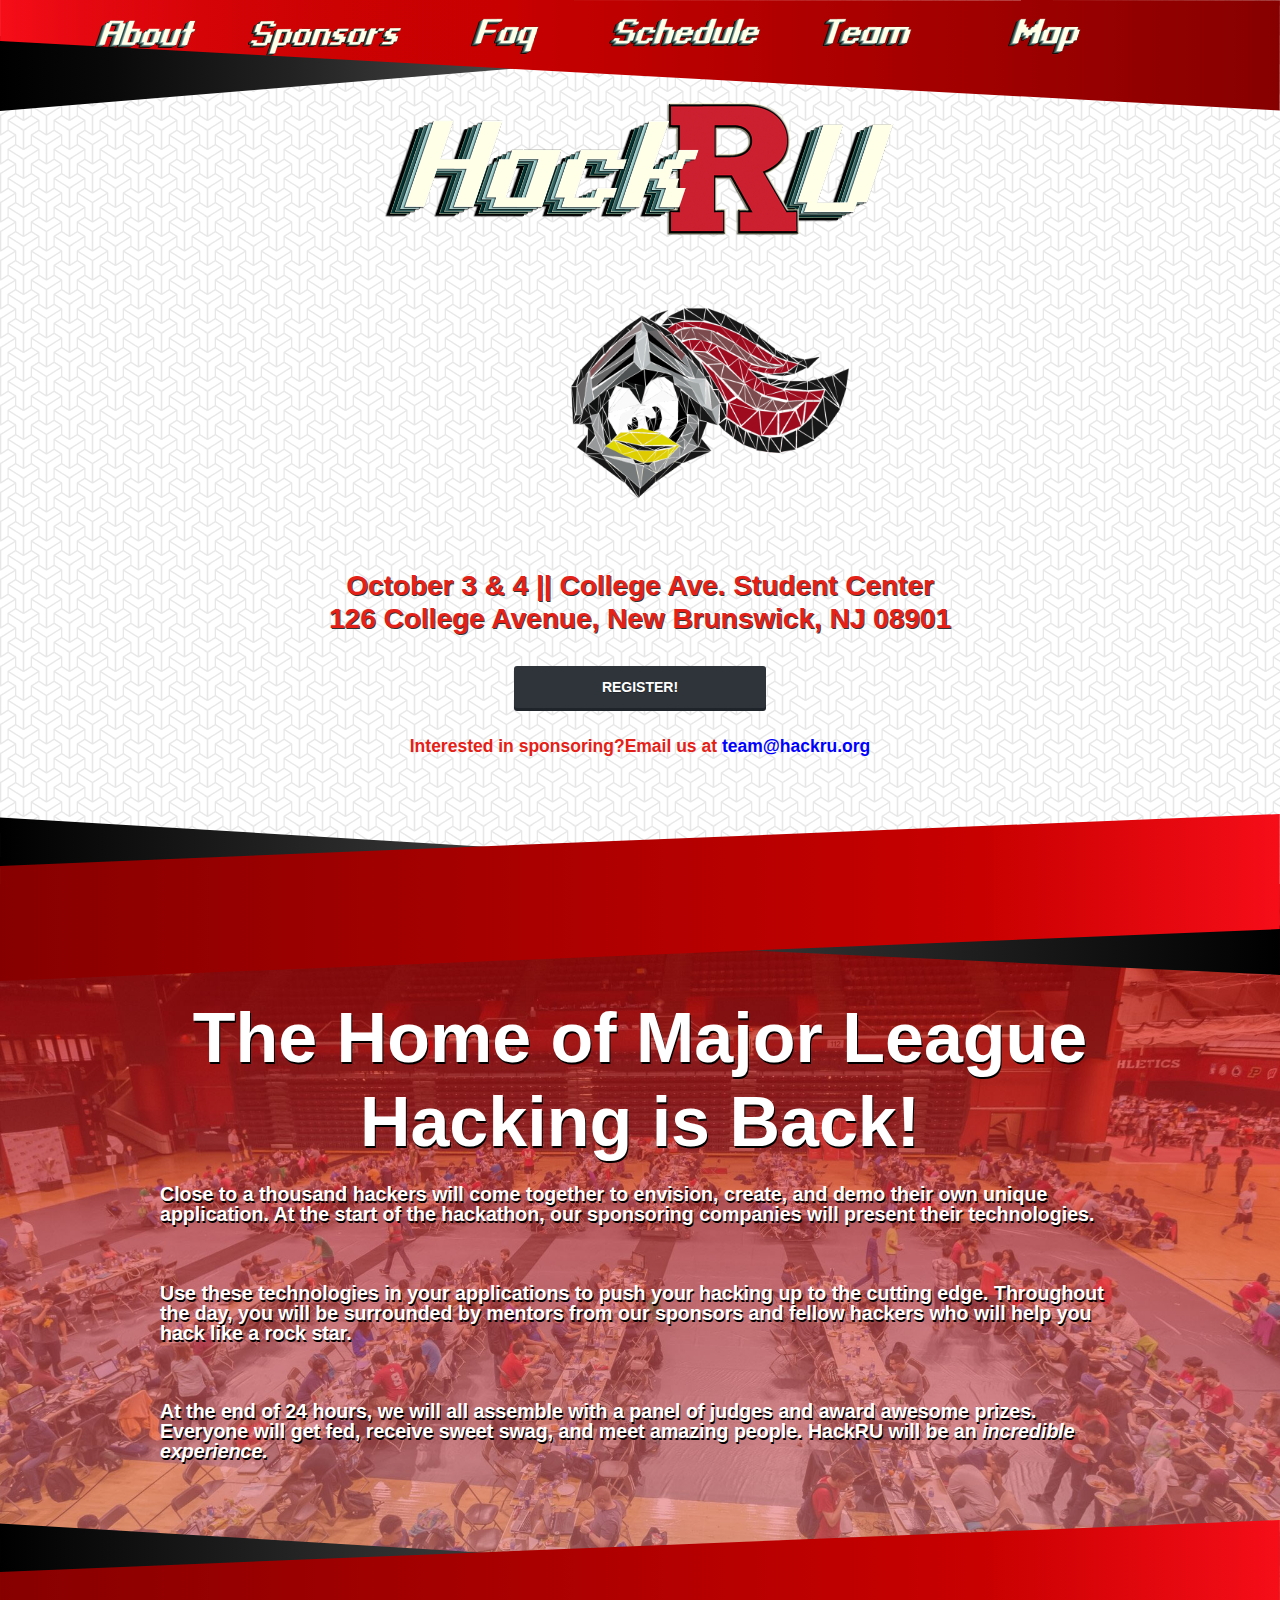
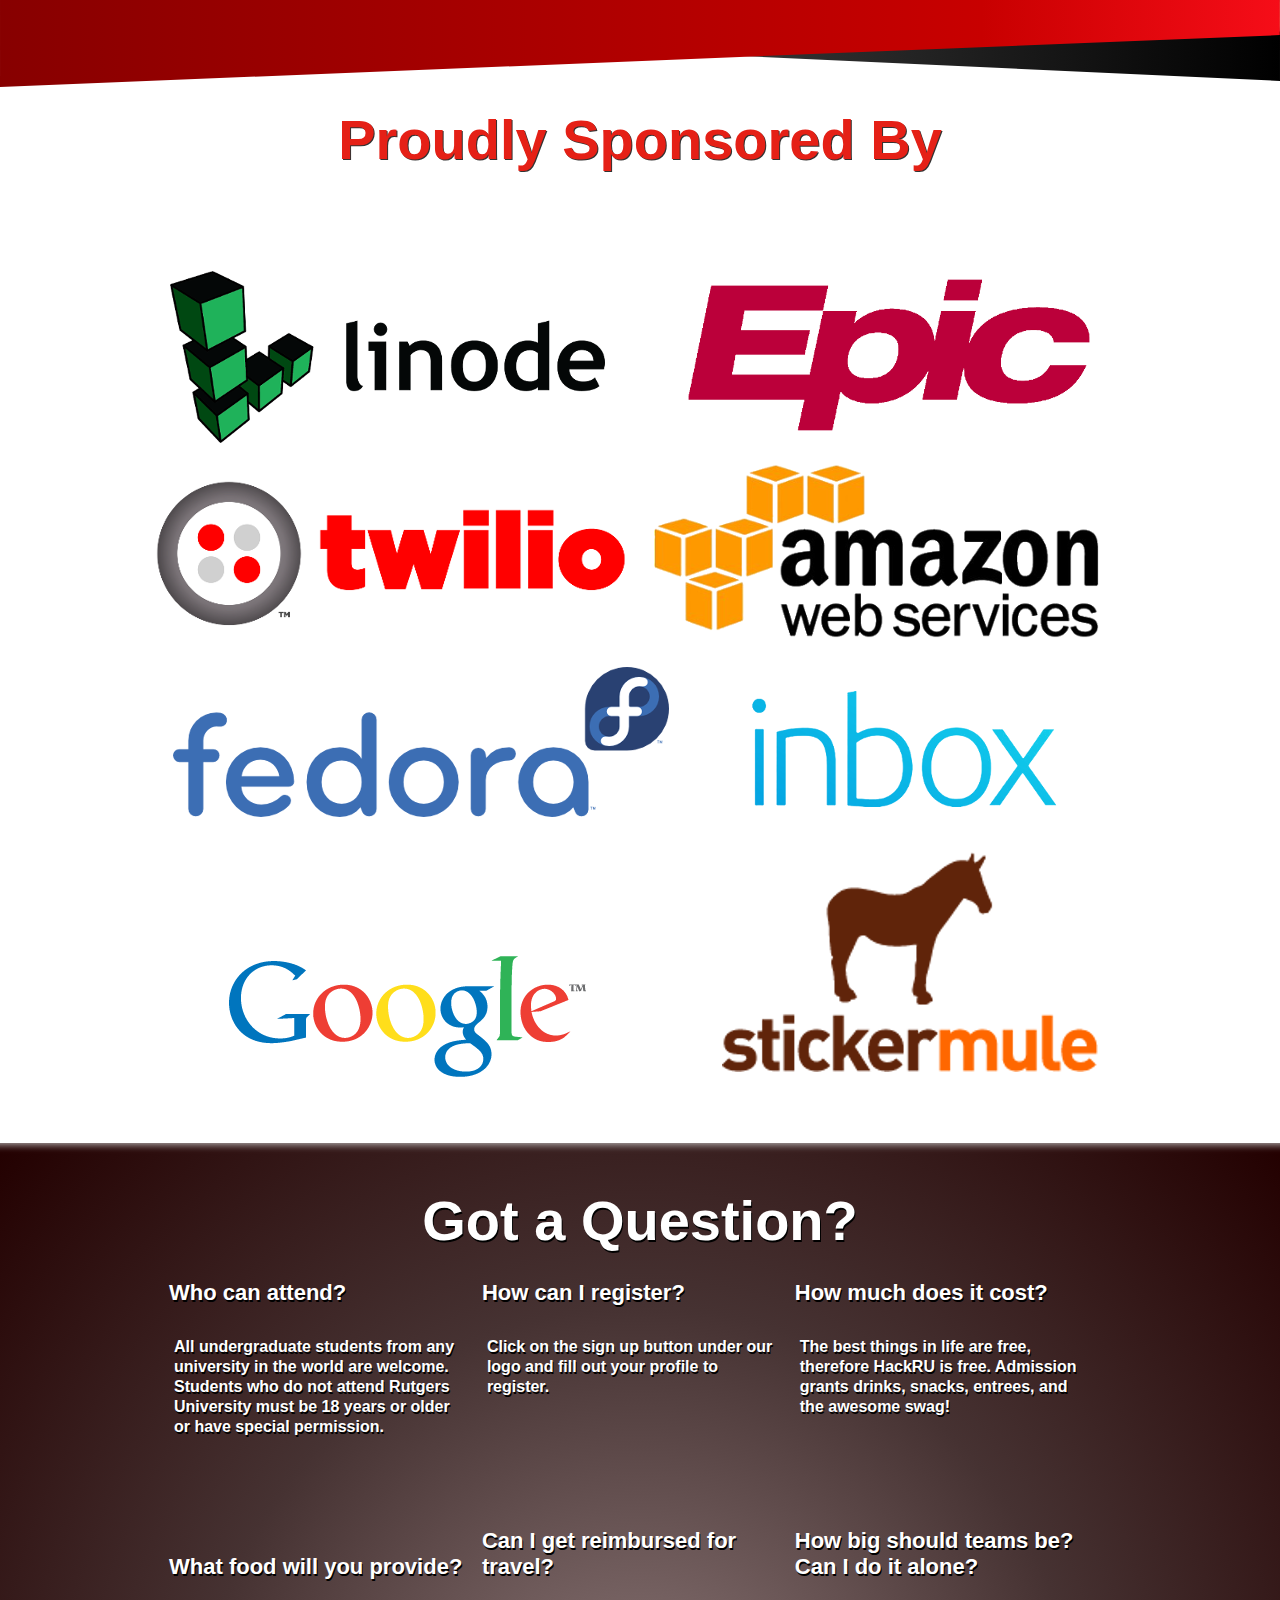
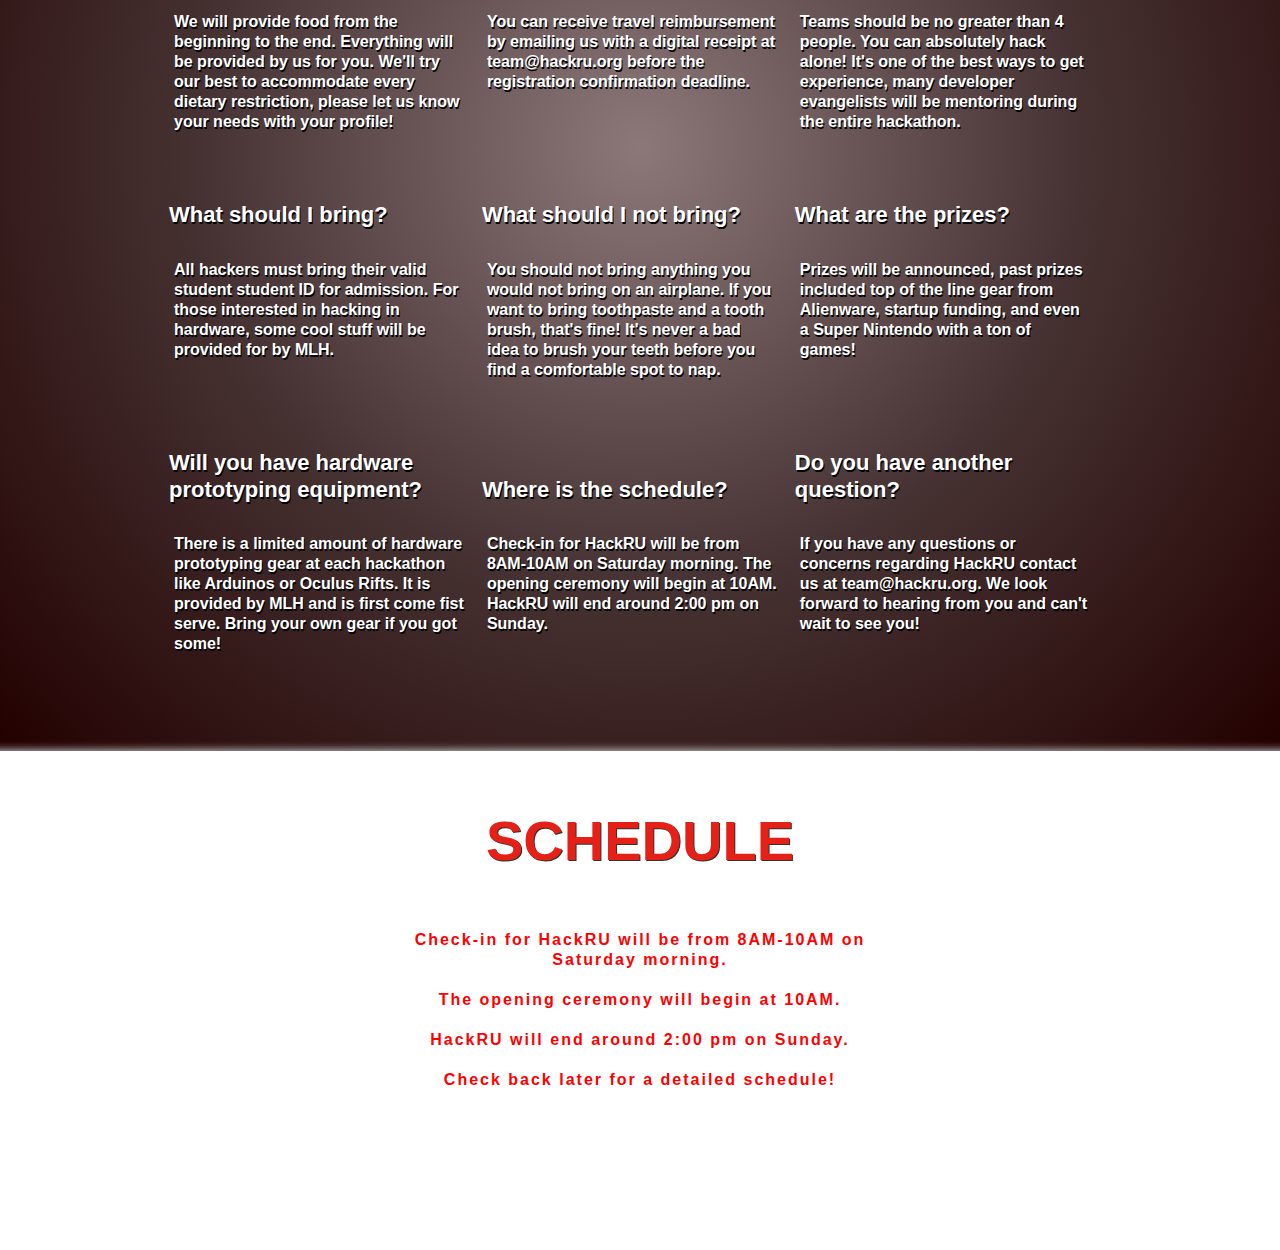
<file: index.html>
<!DOCTYPE html>
<!--
 __  __  ______  ______  __  __    ______  __  __
/\ \_\ \/\  __ \/\  ___\/\ \/ /   /\  == \/\ \/\ \
\ \  __ \ \  __ \ \ \___\ \  _"-. \ \  __<\ \ \_\ \
 \ \_\ \_\ \_\ \_\ \_____\ \_\ \ \ \ \_\ \_\ \_____\
  \/_/\/_/\/_/\/_/\/_____/\/_/\/_/  \/_/ /_/\/_____/
-->
<head>
  <title>HackRU | Fall 2015</title>
  <meta name="viewport" content="width=device-width, initial-scale=1">
  <link rel="icon" type="image/png" href="img/favicon_old_logo.png">
  <link rel="stylesheet" type="text/css" href="css/app.css">
</head>
<body>
  <section id="wrapper">
    <img id = "nav_bg" src="img/hackru_head.svg"/>
    <nav id="nav">
      <div id="cent">
         <a class = "nav_text" href=""><img src="img/about.png"/></a>
         <a class = "nav_text" href=""><img src="img/sponsors.png"/></a>
         <a class = "nav_text" href=""><img src="img/faq.png"/></a>
         <a class = "nav_text" href=""><img src="img/schedule.png"/></a>
         <a class = "nav_text" href=""><img src="img/team.png"/></a>
         <a class = "nav_text" href=""><img src="img/map.png"/></a>
      </div>
    </nav>
  <section id="pitch">
    <h1 id="main">
      <img id="hruBanner" src="img/hru.png"/>
      <br>
      <img id="hruLogo" src="img/hack_ru_logo.png"/>
    </h1>
    <h3 id="m2"> October 3 &amp; 4 || College Ave. Student Center <br>126 College Avenue, New Brunswick, NJ 08901 <h3>
    <a href="register.html" class="registerBtn registerBtn-1">REGISTER!</a>
    <h4>Interested in sponsoring?Email us at <a href="mailto:team@hackru.org?Subject=Hello%20HackRu!">team@hackru.org</a></h4>
  </section>

  <!--About BEGIN -->
  <div id="sectionBoarder">
    <section class= "container_outer">
     <img class = "sec_boarder"src="img/hackru_row.svg"> 
     <div class="container">
      <h6>The Home of Major League Hacking is Back!</h6>
      <p id="about">Close to a thousand hackers will come together to envision, create, and demo their own unique application. At the start of the hackathon, our sponsoring companies will present their technologies.<p> 
        <p  id="about"> Use these technologies in your applications to push your hacking up to the cutting edge. Throughout the day, you will be surrounded by mentors from our sponsors and fellow hackers who will help you hack like a rock star. </p>
        <p  id="about">At the end of 24 hours, we will all assemble with a panel of judges and award awesome prizes.  Everyone will get fed, receive sweet swag, and meet amazing people.  HackRU will be an <em>incredible experience.</em></p>
      </div>
      <img class = "sec_boarder2"src="img/hackru_row.svg">
    </section>
  </div>
  <!--ABOUT END -->

  <!--SPONSORS BEGIN -->
  <div class="content" id="sponsors">
    <h3 id="bottomh">Proudly Sponsored By</h3>
    <img src="img/sponsorsBanner.png">
    <br><br>
  </div>
  <!--SPONSORS END -->

  <!--FAQ Begin -->
  <div id="sectionBoarder2">
    <section class= "container_outer">
     <section class= "container">
      <br>
        <h6 id="bottomh" >Got a Question?</h6>

        <article class= "mainArticle">
          <h2>Who can attend?</h2>
          <div class="boxItems">
            <p class="mainArticleSummary">All undergraduate students from any university in the world are welcome. Students who do not attend Rutgers University must be 18 years or older or have special permission.</p>
          </div>
        </article>
        
        <article class= "mainArticle">
          <h2> How can I register? </h2>
          <div class="boxItems">
            <p class="mainArticleSummary">Click on the sign up button under our logo and fill out your profile to register.</p>
          </div>
        </article>
        
        <article class= "mainArticle">
          <h2> How much does it cost? </h2>
          <div class="boxItems">
            <p class="mainArticleSummary">The best things in life are free, therefore HackRU is free. Admission grants drinks, snacks, entrees, and the awesome swag! </p>
          </div>
        </article>
        
        <article class= "mainArticle">
          <h2>What food will you provide?</h2>
          <div class="boxItems">
            <p class="mainArticleSummary">We will provide food from the beginning to the end. Everything will be provided by us for you.  We'll try our best to accommodate every dietary restriction, please let us know your needs with your profile! </p>
          </div>
        </article>

        <article class= "mainArticle">
          <h2> Can I get reimbursed for travel? </h2>
          <div class="boxItems">
            <p class="mainArticleSummary">You can receive travel reimbursement by emailing us with a digital receipt at team@hackru.org before the registration confirmation deadline. </p>
          </div>
        </article>
        
        <article class= "mainArticle">
          <h2> How big should teams be? Can I do it alone? </h2>
          <div class="boxItems">
            <p class="mainArticleSummary">Teams should be no greater than 4 people. You can absolutely hack alone! It's one of the best ways to get experience, many developer evangelists will be mentoring during the entire hackathon.</p>
          </div>
        </article>
        
        <article class= "mainArticle">
          <h2> What should I bring? </h2>
          <div class="boxItems">
            <p class="mainArticleSummary">All hackers must bring their valid student student ID for admission. For those interested in hacking in hardware, some cool stuff will be provided for by MLH. </p>
          </div>
        </article>
        
        <article class= "mainArticle">
          <h2> What should I not bring? </h2>
          <div class="boxItems">
            <p class="mainArticleSummary">You should not bring anything you would not bring on an airplane. If you want to bring toothpaste and a tooth brush, that's fine! It's never a bad idea to brush your teeth before you find a comfortable spot to nap. </p>
          </div>
        </article>
        
        <article class= "mainArticle">
          <h2> What are the prizes? </h2>
          <div class="boxItems">
            <p class="mainArticleSummary">Prizes will be announced, past prizes included top of the line gear from Alienware, startup funding, and even a Super Nintendo with a ton of games!</p>
          </div>
        </article>
        
        <article class= "mainArticle">
          <h2> Will you have hardware prototyping equipment? </h2>
          <div class="boxItems">
            <p class="mainArticleSummary">There is a limited amount of hardware prototyping gear at each hackathon like Arduinos or Oculus Rifts.  It is provided by MLH and is first come fist serve. Bring your own gear if you got some!</p>
          </div>
        </article>
        
        <article class= "mainArticle">
          <h2> Where is the schedule? </h2>
          <div class="boxItems">
            <p class="mainArticleSummary">Check-in for HackRU will be from 8AM-10AM on Saturday morning. The opening ceremony will begin at 10AM. HackRU will end around 2:00 pm on Sunday. </p>
          </div>
        </article>
        
        <article class= "mainArticle">
          <h2> Do you have another question? </h2>
          <div class="boxItems">
            <p class="mainArticleSummary">If you have any questions or concerns regarding HackRU contact us at team@hackru.org. We look forward to hearing from you and can't wait to see you!</p>
          </div>
        </article>

    </section>
  </section>
</div>
</section>
  <!--SCHEDULE BEGIN -->
  <div id="">
    <section class= "container_outer">
     <section class= "container">
      <h3 id="bottomh" >SCHEDULE</h3>
       <p  id="schedule"> Check-in for HackRU will be from 8AM-10AM on Saturday morning. <br><br> The opening ceremony will begin at 10AM. <br><br>HackRU will end around 2:00 pm on Sunday.<br><br> Check back later for a detailed schedule! </p>
     </section>
   </section>
  </div>
  <!--SCHEDULE END -->

  <!--LOCATION BEGIN 
  <div id="location">

    <section class= "container_outer">
              <img class = "sec_boarder"src="img/hackru_row.svg"> 
     <section class= "container">
           <h6 id="bottomh" >LOCATION</h6>
            <p id="location_text">Rutgers College Avenue <br>Student Center<br><br>126 College Avenue <br> New Brunswick, <br> NJ 08901</p>
     </section>
         <img class = "sec_boarder"src="img/hackru_row.svg"> 
   </section>
  </div>
  LOCATION END -->

  <!--TEAM BEGIN
  <div id="">
    <section class= "container_outer">
     <section class= "container">
      <h3 id="bottomh"> TEAM </h3>
     </section>
   </section>
  </div>
  TEAM END -->

<!--<img src="img/hackru_foot.svg"> -->

</body>
</file>
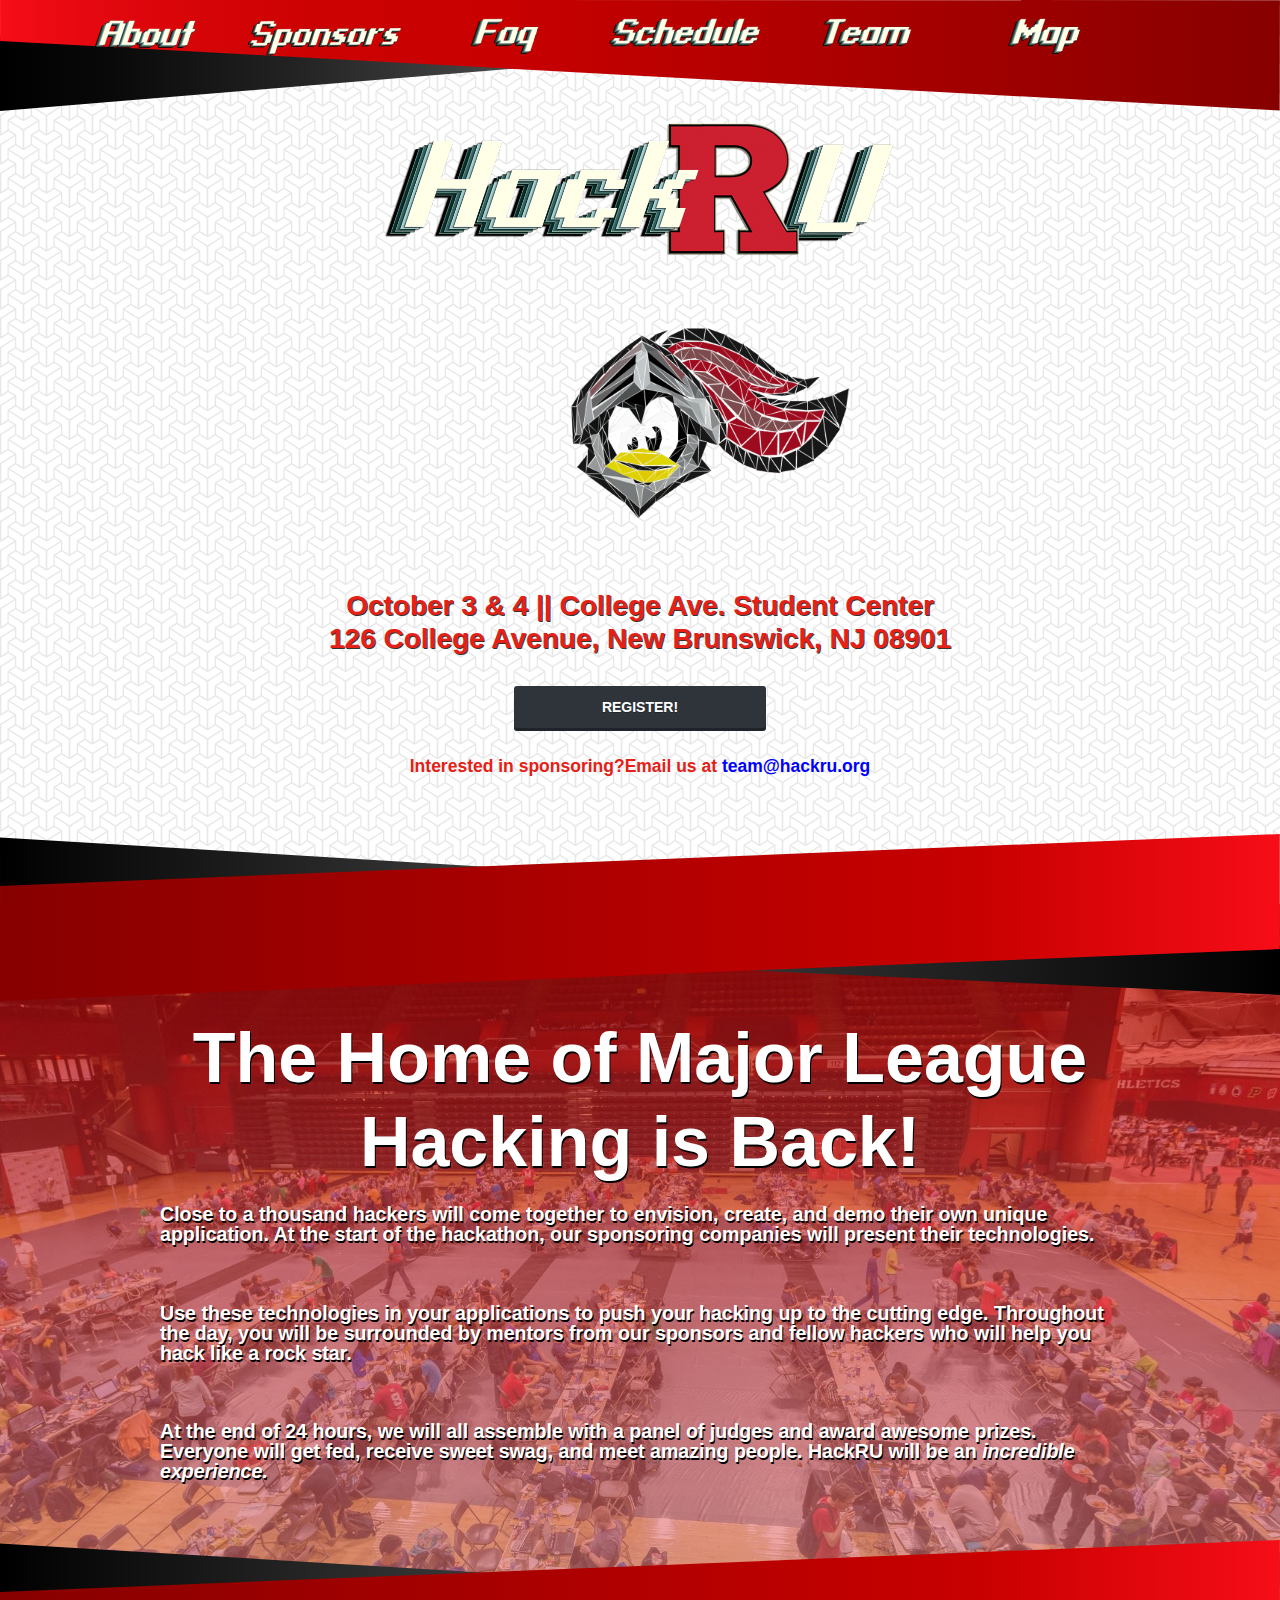
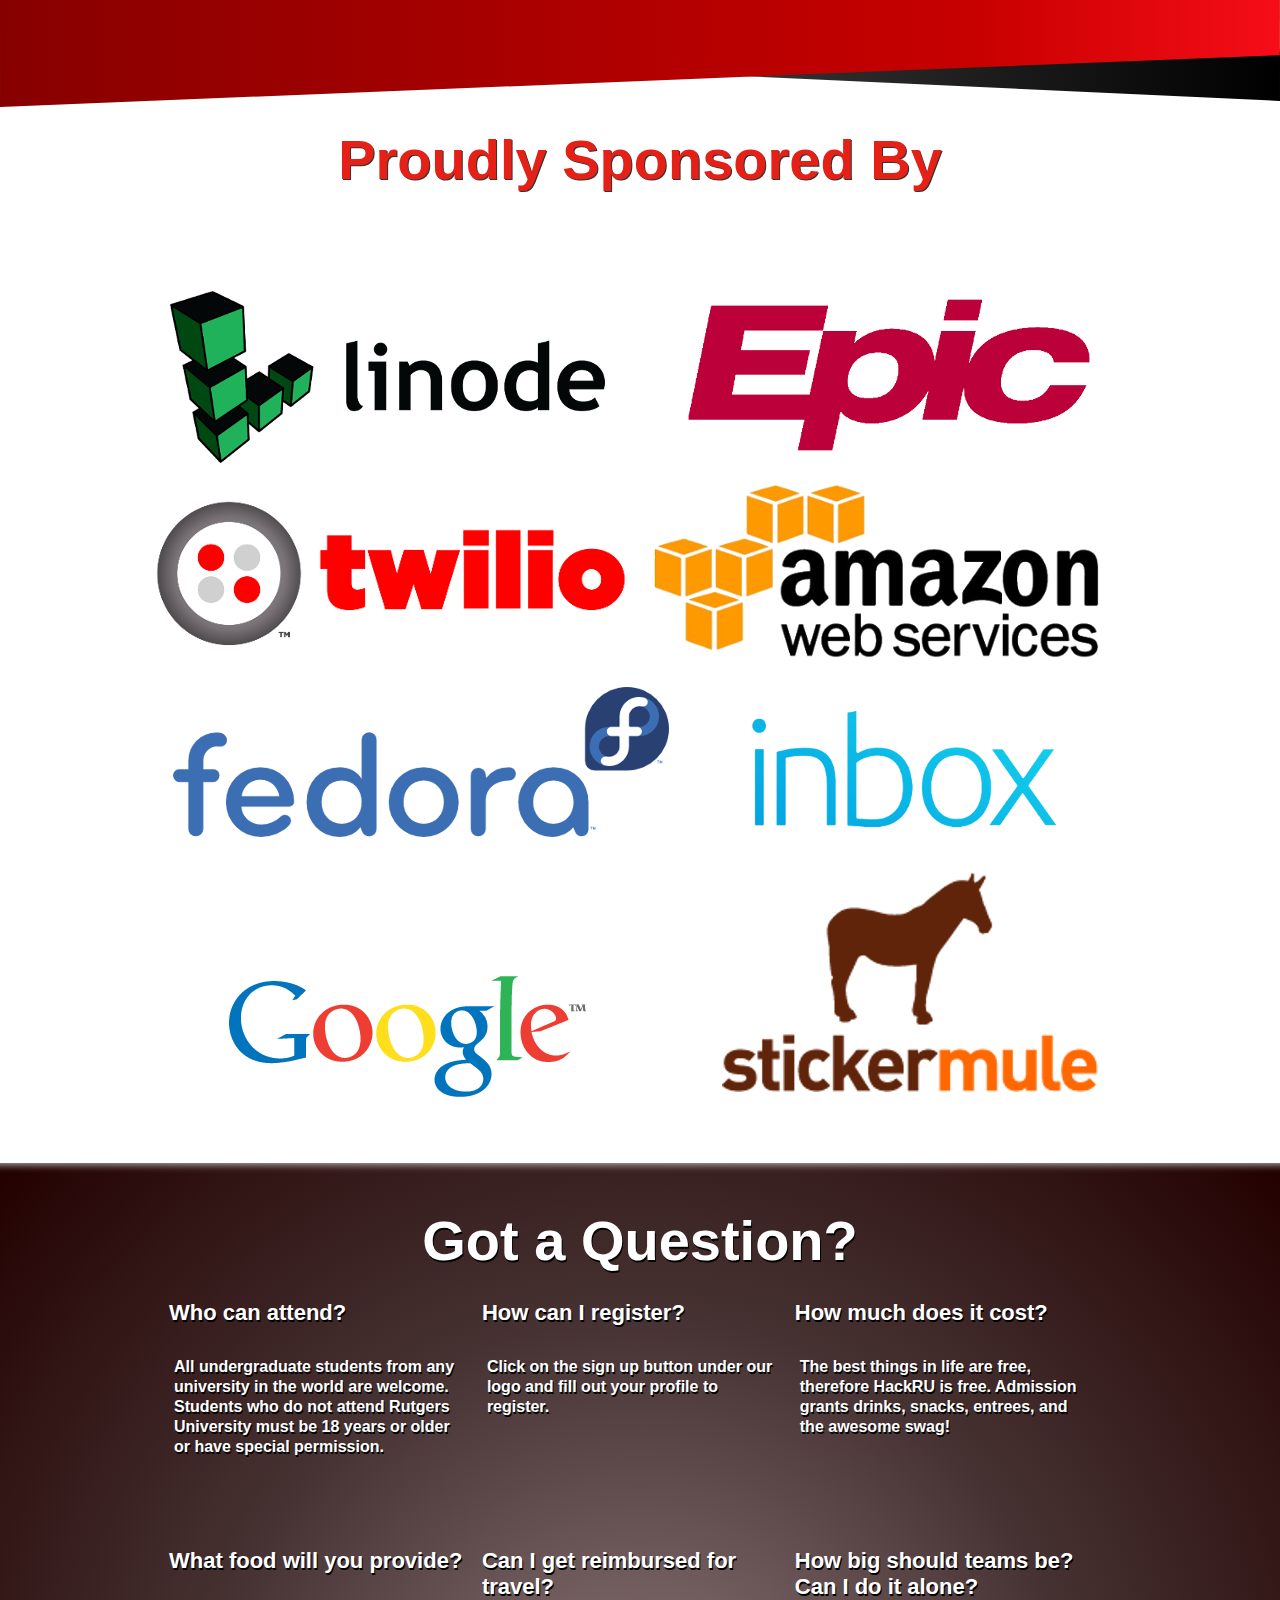
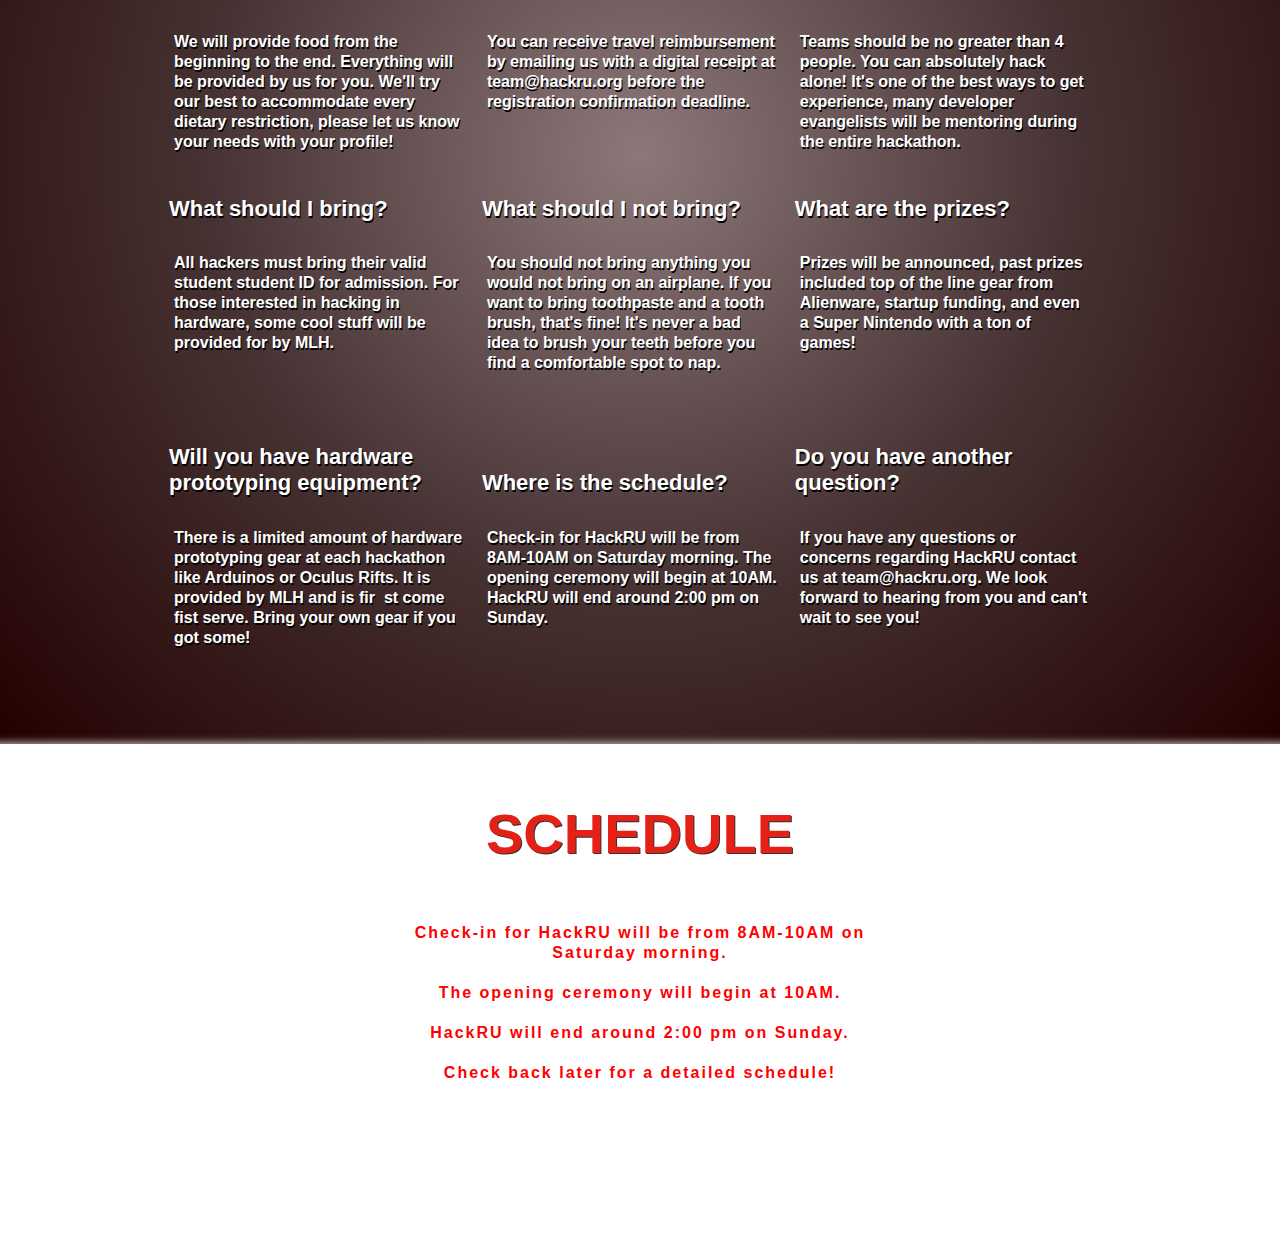
<file: modules/responsive/index.html>
<!DOCTYPE html>
<!--
 __  __  ______  ______  __  __    ______  __  __
/\ \_\ \/\  __ \/\  ___\/\ \/ /   /\  == \/\ \/\ \
\ \  __ \ \  __ \ \ \___\ \  _"-. \ \  __<\ \ \_\ \
 \ \_\ \_\ \_\ \_\ \_____\ \_\ \ \ \ \_\ \_\ \_____\
  \/_/\/_/\/_/\/_/\/_____/\/_/\/_/  \/_/ /_/\/_____/
-->
<head>
  <title>HackRU | Fall 2015</title>
  <meta name="viewport" content="width=device-width, initial-scale=1">
  <link rel="icon" type="image/png" href="img/favicon_old_logo.png">
  <link rel="stylesheet" type="text/css" href="css/app.css">
  <link rel="stylesheet" href="https://maxcdn.bootstrapcdn.com/font-awesome/4.4.0/css/font-awesome.min.css">
</head>
<body>
  <section id="wrapper">
    <div class="hamburger">
    <i class="fa fa-bars"></i></div>
    <img id = "nav_bg" src="img/hackru_head.svg"/>
    <nav id="nav">
      <div id="cent">
         <a class = "nav_text" href=""><img src="img/about.png"/></a>
         <a class = "nav_text" href=""><img src="img/sponsors.png"/></a>
         <a class = "nav_text" href=""><img src="img/faq.png"/></a>
         <a class = "nav_text" href=""><img src="img/schedule.png"/></a>
         <a class = "nav_text" href=""><img src="img/team.png"/></a>
         <a class = "nav_text" href=""><img src="img/map.png"/></a>
      </div>
    </nav>
  <section id="pitch">
    <h1 id="main">
      <img id="hruBanner" src="img/hru.png"/>
      <br class="mainBreak">
      <img id="hruLogo" src="img/hack_ru_logo.png"/>
    </h1>
    <h3 id="m2"> October 3 &amp; 4 || College Ave. Student Center <br>126 College Avenue, New Brunswick, NJ 08901 <h3>
    <a href="register.html" class="registerBtn registerBtn-1">REGISTER!</a>
    <h4>Interested in sponsoring?Email us at <a href="mailto:team@hackru.org?Subject=Hello%20HackRu!">team@hackru.org</a></h4>
  </section>

  <!--About BEGIN -->
  <div id="sectionBoarder">
    <section class= "container_outer">
     <img class = "sec_boarder"src="img/hackru_row.svg"> 
     <div class="container">
      <h6>The Home of Major League Hacking is Back!</h6>
      <p id="about">Close to a thousand hackers will come together to envision, create, and demo their own unique application. At the start of the hackathon, our sponsoring companies will present their technologies.<p> 
        <p  id="about"> Use these technologies in your applications to push your hacking up to the cutting edge. Throughout the day, you will be surrounded by mentors from our sponsors and fellow hackers who will help you hack like a rock star. </p>
        <p  id="about">At the end of 24 hours, we will all assemble with a panel of judges and award awesome prizes.  Everyone will get fed, receive sweet swag, and meet amazing people.  HackRU will be an <em>incredible experience.</em></p>
      </div>
      <img class = "sec_boarder2"src="img/hackru_row.svg">
    </section>
  </div>
  <!--ABOUT END -->

  <!--SPONSORS BEGIN -->
  <div class="content" id="sponsors">
    <h3 id="bottomh">Proudly Sponsored By</h3>
    <img src="img/sponsorsBanner.png">
    <br><br>
  </div>
  <!--SPONSORS END -->

  <!--FAQ Begin -->
  <div id="sectionBoarder2">
    <section class= "container_outer">
     <section class= "container">
      <br class="mainBreak">
        <h6 id="bottomh" >Got a Question?</h6>

        <article class= "mainArticle">
          <h2>Who can attend? <i class="faqArrow fa fa-caret-down"></i></h2>
          <div class="boxItems">
            <p class="mainArticleSummary">All undergraduate students from any university in the world are welcome. Students who do not attend Rutgers University must be 18 years or older or have special permission.</p>
          </div>
        </article>
        
        <article class= "mainArticle">
          <h2> How can I register? <i class="faqArrow fa fa-caret-down"></i></h2>
          <div class="boxItems">
            <p class="mainArticleSummary">Click on the sign up button under our logo and fill out your profile to register.</p>
          </div>
        </article>
        
        <article class= "mainArticle">
          <h2> How much does it cost? <i class="faqArrow fa fa-caret-down"></i></h2>
          <div class="boxItems">
            <p class="mainArticleSummary">The best things in life are free, therefore HackRU is free. Admission grants drinks, snacks, entrees, and the awesome swag! </p>
          </div>
        </article>
        
        <article class= "mainArticle">
          <h2>What food will you provide?<i class="faqArrow fa fa-caret-down"></i></h2>
          <div class="boxItems">
            <p class="mainArticleSummary">We will provide food from the beginning to the end. Everything will be provided by us for you.  We'll try our best to accommodate every dietary restriction, please let us know your needs with your profile! </p>
          </div>
        </article>

        <article class= "mainArticle">
          <h2> Can I get reimbursed for travel? <i class="faqArrow fa fa-caret-down"></i></h2>
          <div class="boxItems">
            <p class="mainArticleSummary">You can receive travel reimbursement by emailing us with a digital receipt at team@hackru.org before the registration confirmation deadline. </p>
          </div>
        </article>
        
        <article class= "mainArticle">
          <h2> How big should teams be? Can I do it alone? <i class="faqArrow fa fa-caret-down"></i></h2>
          <div class="boxItems">
            <p class="mainArticleSummary">Teams should be no greater than 4 people. You can absolutely hack alone! It's one of the best ways to get experience, many developer evangelists will be mentoring during the entire hackathon.</p>
          </div>
        </article>
        
        <article class= "mainArticle">
          <h2> What should I bring? <i class="faqArrow fa fa-caret-down"></i></h2>
          <div class="boxItems">
            <p class="mainArticleSummary">All hackers must bring their valid student student ID for admission. For those interested in hacking in hardware, some cool stuff will be provided for by MLH. </p>
          </div>
        </article>
        
        <article class= "mainArticle">
          <h2> What should I not bring? <i class="faqArrow fa fa-caret-down"></i></h2>
          <div class="boxItems">
            <p class="mainArticleSummary">You should not bring anything you would not bring on an airplane. If you want to bring toothpaste and a tooth brush, that's fine! It's never a bad idea to brush your teeth before you find a comfortable spot to nap. </p>
          </div>
        </article>
        
        <article class= "mainArticle">
          <h2> What are the prizes? <i class="faqArrow fa fa-caret-down"></i></h2>
          <div class="boxItems">
            <p class="mainArticleSummary">Prizes will be announced, past prizes included top of the line gear from Alienware, startup funding, and even a Super Nintendo with a ton of games!</p>
          </div>
        </article>
        
        <article class= "mainArticle">
          <h2> Will you have hardware prototyping equipment? <i class="faqArrow fa fa-caret-down"></i></h2>
          <div class="boxItems">
            <p class="mainArticleSummary">There is a limited amount of hardware prototyping gear at each hackathon like Arduinos or Oculus Rifts.  It is provided by MLH and is fir<i class="faqArrow fa fa-caret-down"></i>st come fist serve. Bring your own gear if you got some!</p>
          </div>
        </article>
        
        <article class= "mainArticle">
          <h2> Where is the schedule? <i class="faqArrow fa fa-caret-down"></i></h2>
          <div class="boxItems">
            <p class="mainArticleSummary">Check-in for HackRU will be from 8AM-10AM on Saturday morning. The opening ceremony will begin at 10AM. HackRU will end around 2:00 pm on Sunday. </p>
          </div>
        </article>
        
        <article class= "mainArticle">
          <h2> Do you have another question? <i class="faqArrow fa fa-caret-down"></i></h2>
          <div class="boxItems">
            <p class="mainArticleSummary">If you have any questions or concerns regarding HackRU contact us at team@hackru.org. We look forward to hearing from you and can't wait to see you!</p>
          </div>
        </article>

    </section>
  </section>
</div>
</section>
  <!--SCHEDULE BEGIN -->
  <div id="scheduleSection">
    <section class= "container_outer">
     <section class= "container">
      <h3 id="bottomh" >SCHEDULE</h3>
       <p  id="schedule"> Check-in for HackRU will be from 8AM-10AM on Saturday morning. <br><br> The opening ceremony will begin at 10AM. <br><br>HackRU will end around 2:00 pm on Sunday.<br><br> Check back later for a detailed schedule! </p>
     </section>
   </section>
  </div>
  <!--SCHEDULE END -->

  <!--LOCATION BEGIN 
  <div id="location">

    <section class= "container_outer">
              <img class = "sec_boarder"src="img/hackru_row.svg"> 
     <section class= "container">
           <h6 id="bottomh" >LOCATION</h6>
            <p id="location_text">Rutgers College Avenue <br>Student Center<br><br>126 College Avenue <br> New Brunswick, <br> NJ 08901</p>
     </section>
         <img class = "sec_boarder"src="img/hackru_row.svg"> 
   </section>
  </div>
  LOCATION END -->

  <!--TEAM BEGIN
  <div id="">
    <section class= "container_outer">
     <section class= "container">
      <h3 id="bottomh"> TEAM </h3>
     </section>
   </section>
  </div>
  TEAM END -->

<!--<img src="img/hackru_foot.svg"> -->

</body>
<script src="https://ajax.googleapis.com/ajax/libs/jquery/1.11.3/jquery.min.js"></script>
<script src="js/script.js"></script>
</file>
<file: css/app.css>
/**************************
MAIN STYLE
**************************/

html {
  font-size: 100%;
  -webkit-text-size-adjust: 100%;
  -ms-text-size-adjust: 100%;
}

body{
  background: url(../img/bg_pattern4.png); 
  margin: 0;
  font-family: "Helvetica Neue", Helvetica, Arial, sans-serif;
  font-size: 14px;
  line-height: 20px;
  color: #E3CDA4;
  background-attachment: fixed;
}

header{
  height: 4.4em;
  width: 100%;
  background-color: #B50917;
  margin: 0px;
  top:0px;
}

h1, h2, h3, legend, h6 {
  font-weight: normal;
  line-height: 120%;
  margin: 0;
  padding: 0;
  color: black;
  text-shadow: 1px 1px #333;
  margin: 10px 0;
  font-family: inherit;
  font-weight: bold;
  text-rendering: optimizelegibility;
}

legend {
  font-family: "Helvetica Neue", Helvetica, Arial, "Lucida Grande", sans-serif; 
  font-size: 38.5px;  
  margin-bottom: 30px;
  line-height: 0.8;
  z-index: 10;
  color:#B39D74;
}

fieldset {
  font-family: sans-serif;
  border: 5px solid #1F497D;
  background: #ddd;
  border-radius: 5px;
  padding: 15px;
  width: 600px;
  margin-left: auto;
  margin-right: auto;
}

label{
  color: black;
  font-size: 1.5em;
}

h3{
  font-size: 7em;
  margin: 1em;
}

article,
aside,
details,
figcaption,
figure,
footer,
header,
hgroup,
nav,
section {
  display: block;
}

p{
  font-size: 16px;
  color: white;
  font-family: Helvetica, Arial, "Lucida Grande", sans-serif; 
  text-shadow: 1px 2px black;
  font-weight: bold;

}

#schedule{
  width: 500px;
  text-align: center;
  letter-spacing: 2px;
  font-size: 16px;
  color: red;
  font-family: Helvetica, Arial, "Lucida Grande", sans-serif; 
  text-shadow: none;
  font-weight: bold;
  padding-bottom: 9em;
  margin-left: auto;
  margin-right: auto;
}

#location_text{
  width: 500px;
  text-align: center;
  letter-spacing: 2px;
  font-size: 24px;
  color: white;
  font-family: Helvetica, Arial, "Lucida Grande", sans-serif; 
  text-shadow: none;
  font-weight: bold;
  padding-bottom: 18em;
  margin-left: auto;
  margin-right: auto;
}

a {
  color: blue;
  text-decoration: none;
}


h1 {
  font-size: 5em;
  text-align: center;
  color:white;
  text-shadow: 1px 2px black;
  font-weight: bold;
}

h2 {
  font-size: 31.5px;
  color:white;
    text-shadow: 1px 2px black;
}

h3 {
  font-size: 5em;
  text-align: center;
  color:#E52016;
}

h4 {
  font-size: 17.5px;
  color: #E52016;
}

h5 {
  font-size: 14px;
}

h6 {
  font-size: 5em;
  text-align: center;
  color:white;
  text-shadow: 1px 2px black;
  font-weight: bold;

}

/**************************
Class Style
**************************/

.container_outer{
  display: block;
  width: 100%;
  margin-right: auto;
  margin-left: auto;
  *zoom: 1;
}

.container{
  display: block;
  width: 960px; 
  margin-right: auto;
  margin-left: auto;
  *zoom: 1;
}


.content{
  box-sizing: border-box;
  -webkit-box-sizing: border-box;
  -moz-box-sizing: border-box;
  position: relative;
  max-width: 1280px;
  margin: 0 auto;
}

.registerBtn {
  width: 200px;
  margin-top: 30px;
  padding: 14px 26px;
  font-size: 14px;
  line-height: 100%;
  text-shadow: 0 1px rgba(0, 0, 0, 0.4);
  color: #fff;
  display:inline-block;
  vertical-align: middle;
  text-align: center;
  cursor: pointer;
  font-weight: bold;
  transition: background 0.1s ease-in-out;
  -webkit-transition: background 0.1s ease-in-out;
  -moz-transition: background 0.1s ease-in-out;
  -ms-transition: background 0.1s ease-in-out;
  -o-transition: background 0.1s ease-in-out;
  text-shadow: 0 1px rgba(0, 0, 0, 0.3);
  color: #fff;
  -webkit-border-radius: 3px;
  -moz-border-radius: 3px;
  border-radius: 3px;
  font-family: 'Helvetica Neue', Helvetica, sans-serif;
  display: block;
  margin-right: auto;
  margin-left: auto;
}

.registerBtn:active {
  padding-top: 15px;
  margin-bottom: -1px;
}

.registerBtn, .registerBtn:hover, .registerBtn:active {
  outline: 0 none;
  text-decoration: none;
  color: #fff;
}

.registerBtn-1 {
  background-color: #2F343B;
  box-shadow: 0px 3px 0px 0px #1F242B;
}

.registerBtn-1:hover {
  background-color: #1baae3;
}

.registerBtn-1:active {
  box-shadow: 0px 1px 0px 0px #3293ba;
}

.log{
  margin-top: 3em;
  margin-left: auto;
  margin-right: auto;

}

.mainContentDiv {
  background:#DBFFFF;
  margin-top:-1.9em;
}

.boxItems{
  padding: 5px;
  float: left;
}

.mainArticle{
  display: inline-block;
  width: 300px;
  height: 220px;
  margin-top: 16px;
  margin-left: 9px;
  margin-right: 0px;
  margin-bottom: 12px;
}

.mainArticle h2{
  font-size: 22px;
  padding: 0px;
  margin-top: 0px;
  height: auto;
}

.sec_boarder{
  width: 100%;
  position: relative;
  margin-top: -5em;
}

.sec_boarder2{
  width: 100%;
  margin-bottom: -3em; 
  position: relative;
}

.sec_boarder3{
  width: 100%;
  position: relative;
  margin-bottom: -3em; 
}

.sec_boarder4{
  width: 100%;
  position: relative;
 margin-top: -2em;
}

.banner{
  width: 25%;
  max-width: 250px;
}

.nav_text{
  display: block;
  float: left;
  font-weight: bold;
  transition: background .3s ease;
  background: linear-gradient(rgba(0,0,0,1),rgba(255,255,255,0));
  background-repeat: no-repeat;
  background-position: 0px -100px;
}

.nav_text:hover{
  background-position: center;
}

.nav_banner{
  display: block;
  padding-top: 5px;
  float: left;
  font-weight: bold;
  transition: background .3s ease;
  text-shadow: -2px 2px black;
  background: linear-gradient(rgba(0,0,0,1),rgba(255,255,255,0));
  background-repeat: no-repeat;
  background-position: 0px -100px;
}

.nav_banner:hover{
  background-position: center;
}

/**************************
ID Style
**************************/
#wrapper{
  width: 100%;
}

#nav{
  display: block;
  width: 100%;
  position: fixed;
  z-index: 10;
  top: 0;
  margin-left: auto;
  margin-right: auto;

}

#nav_bg{
  width: 100%;
  float: left;
  position: fixed;
  z-index: 10;
  top: 0;
}

#hruBanner{
  margin-top: 5%;
  width: 40%;
}

#hruLogo{
    width: 35%;
}

#sectionBoarder{
  width: 100%;
  background:  url(../img/hackru_6.jpg); 
  background-size: 100% auto;
  background-repeat: no-repeat;
  background-position: center;
}

#sectionBoarder2{
  width: 100%;
  padding-top: 1em;
  padding-bottom: 3em;
  background: -webkit-radial-gradient(circle,rgba(200,120,120,1), rgba(180,50,50,1),rgba(100,0,0,1)); 
  background: -o-radial-gradient(circle,rgba(200,120,120,1), rgba(180,50,50,1),rgba(100,0,0,1));
  background: -moz-radial-gradient(circle,rgba(200,120,120,1), rgba(180,50,50,1),rgba(100,0,0,1)); 
  background: radial-gradient(circle,rgba(140,120,120,1), rgba(70,50,50,1),rgba(35,0,0,1)); 
  box-shadow: inset 0px 11px 8px -10px #CCC, inset 0px -11px 8px -10px #CCC;
}

#location{
  width: 100%;
  background:  url(../img/google_map.jpg); 
  background-size: 100% auto;
  background-repeat: no-repeat;
  background-position: center;
}

#cent{
  *position: relative;
  width: 1175px;
  margin-right: auto;
  margin-left: auto;
}

#navLinks{
  margin-right: auto;
  margin-left: auto;
}

#main{
  font-size: 14em;
  color: #7E827A;
}

#m2{
  color:#red;
}

#about{
  font-size: 1.4em;
  padding-bottom: 2em;
}

#sponsors img {
  display: block;
  height: auto;
  margin: 0 auto;
  max-width: 90%;
}

#bottomh{
  font-size: 4em; 
  text-align: center;
}

#heading{
  display: block;
  width: 100px;
}

#row1{
  display: block;
  width: 100%;
}

#row2{
  margin-top: 7em;
  width: 100%;
  margin-bottom: -.5em;
}

#redR{
  color: #950917;
}

#faqHead{
  text-align: center;
}

#pitch{
  margin-bottom: 10%;
  margin-left: auto;
  margin-right: auto;
  width: 100%;
}

#logger{
  width: 100px;
  margin-left: auto;
  margin-right: auto;
}

#pitch h1{
  display: block;
  font-size: 8em;
  height: auto;
  text-align: center;
  font-style: i
}

#pitch h3{
  font-size: 2em;
  text-align: center;
}

#pitch h4{

  text-align: center;
}

@media screen and (max-width: 750px) {
  .container{

    width: 100%; 
  }
  h3{
    font-size: 3em;
  }
  .mainArticle{
    width: 46%;

  }
  .banner{
    width: 40%;
  }
#bottomh{
  margin-top: 0px;
  font-size: 3em; 
  width: 80%;
}
}

@media screen and (max-width: 600px) {
  p{
    text-align: center;
    width: 100%;
  }

  h2{
    text-align: center;
  }

  .mainArticle{
    height: auto;
    width: 100%;
    margin-left: auto;
    margin-right: auto; 
  }

  #name, #school, #email, #github, #diet {
    width: 300px;
  }
}

::-webkit-input-placeholder { font-family:'Source Sans Pro', sans-serif; text-align: center;}
::-moz-placeholder {  font-family: 'Source Sans Pro', sans-serif;  text-align: center;} /* firefox 19+ */
:-ms-input-placeholder { font-family: 'Source Sans Pro', sans-serif;  text-align: center;} /* ie */
input:-moz-placeholder { font-family: 'Source Sans Pro', sans-serif;  text-align: center;}

    /* FF only temp fix */
    @-moz-document url-prefix() {
        .custom-dropdown__select             { padding-right: .9em }
        .custom-dropdown--large .custom-dropdown__select { padding-right: 1.3em }
        .custom-dropdown--small .custom-dropdown__select { padding-right: .5em }
    }
}

#upfile{
  display: block;
  width: 300px;
  margin-right: auto;
  margin-left: auto;
  color: black;
  background-color: white;
}

#dcon{
  width: 300px;
  display: block;
  margin-left: auto;
  margin-right: auto;
}
</file>
<file: modules/responsive/css/app.css>
/**************************
MAIN STYLE
**************************/

html {
  font-size: 100%;
  -webkit-text-size-adjust: 100%;
  -ms-text-size-adjust: 100%;
}

body{
  background: url(../img/bg_pattern4.png); 
  margin: 0;
  font-family: "Helvetica Neue", Helvetica, Arial, sans-serif;
  font-size: 14px;
  line-height: 20px;
  color: #E3CDA4;
  background-attachment: fixed;
}

header{
  height: 4.4em;
  width: 100%;
  background-color: #B50917;
  margin: 0px;
  top:0px;
}

h1, h2, h3, legend, h6 {
  font-weight: normal;
  line-height: 120%;
  margin: 0;
  padding: 0;
  color: black;
  text-shadow: 1px 1px #333;
  margin: 10px 0;
  font-family: inherit;
  font-weight: bold;
  text-rendering: optimizelegibility;
}

legend {
  font-family: "Helvetica Neue", Helvetica, Arial, "Lucida Grande", sans-serif; 
  font-size: 38.5px;  
  margin-bottom: 30px;
  line-height: 0.8;
  z-index: 10;
  color:#B39D74;
}

fieldset {
  font-family: sans-serif;
  border: 5px solid #1F497D;
  background: #ddd;
  border-radius: 5px;
  padding: 15px;
  width: 600px;
  margin-left: auto;
  margin-right: auto;
}

label{
  color: black;
  font-size: 1.5em;
}

h3{
  font-size: 7em;
  margin: 1em;
}

article,
aside,
details,
figcaption,
figure,
footer,
header,
hgroup,
nav,
section {
  display: block;
}

p{
  font-size: 16px;
  color: white;
  font-family: Helvetica, Arial, "Lucida Grande", sans-serif; 
  text-shadow: 1px 2px black;
  font-weight: bold;

}

#schedule{
  width: 500px;
  text-align: center;
  letter-spacing: 2px;
  font-size: 16px;
  color: red;
  font-family: Helvetica, Arial, "Lucida Grande", sans-serif; 
  text-shadow: none;
  font-weight: bold;
  padding-bottom: 9em;
  margin-left: auto;
  margin-right: auto;
}

#location_text{
  width: 500px;
  text-align: center;
  letter-spacing: 2px;
  font-size: 24px;
  color: white;
  font-family: Helvetica, Arial, "Lucida Grande", sans-serif; 
  text-shadow: none;
  font-weight: bold;
  padding-bottom: 18em;
  margin-left: auto;
  margin-right: auto;
}

a {
  color: blue;
  text-decoration: none;
}


h1 {
  font-size: 5em;
  text-align: center;
  color:white;
  text-shadow: 1px 2px black;
  font-weight: bold;
}

h2 {
  font-size: 31.5px;
  color:white;
    text-shadow: 1px 2px black;
}

h3 {
  font-size: 5em;
  text-align: center;
  color:#E52016;
}

h4 {
  font-size: 17.5px;
  color: #E52016;
}

h5 {
  font-size: 14px;
}

h6 {
  font-size: 5em;
  text-align: center;
  color:white;
  text-shadow: 1px 2px black;
  font-weight: bold;

}

/**************************
Class Style
**************************/

.container_outer{
  display: block;
  width: 100%;
  margin-right: auto;
  margin-left: auto;
  *zoom: 1;
}

.container{
  display: block;
  width: 960px; 
  margin-right: auto;
  margin-left: auto;
  *zoom: 1;
}


.content{
  box-sizing: border-box;
  -webkit-box-sizing: border-box;
  -moz-box-sizing: border-box;
  position: relative;
  max-width: 1280px;
  margin: 0 auto;
}

.registerBtn {
  width: 200px;
  margin-top: 30px;
  padding: 14px 26px;
  font-size: 14px;
  line-height: 100%;
  text-shadow: 0 1px rgba(0, 0, 0, 0.4);
  color: #fff;
  display:inline-block;
  vertical-align: middle;
  text-align: center;
  cursor: pointer;
  font-weight: bold;
  transition: background 0.1s ease-in-out;
  -webkit-transition: background 0.1s ease-in-out;
  -moz-transition: background 0.1s ease-in-out;
  -ms-transition: background 0.1s ease-in-out;
  -o-transition: background 0.1s ease-in-out;
  text-shadow: 0 1px rgba(0, 0, 0, 0.3);
  color: #fff;
  -webkit-border-radius: 3px;
  -moz-border-radius: 3px;
  border-radius: 3px;
  font-family: 'Helvetica Neue', Helvetica, sans-serif;
  display: block;
  margin-right: auto;
  margin-left: auto;
}

.registerBtn:active {
  padding-top: 15px;
  margin-bottom: -1px;
}

.registerBtn, .registerBtn:hover, .registerBtn:active {
  outline: 0 none;
  text-decoration: none;
  color: #fff;
}

.registerBtn-1 {
  background-color: #2F343B;
  box-shadow: 0px 3px 0px 0px #1F242B;
}

.registerBtn-1:hover {
  background-color: #1baae3;
}

.registerBtn-1:active {
  box-shadow: 0px 1px 0px 0px #3293ba;
}

.log{
  margin-top: 3em;
  margin-left: auto;
  margin-right: auto;

}

.mainContentDiv {
  background:#DBFFFF;
  margin-top:-1.9em;
}

.boxItems{
  padding: 5px;
  float: left;
}

.mainArticle{
  display: inline-block;
  width: 300px;
  height: 220px;
  margin-top: 16px;
  margin-left: 9px;
  margin-right: 0px;
  margin-bottom: 12px;
}

.mainArticle h2{
  font-size: 22px;
  padding: 0px;
  margin-top: 0px;
  height: auto;
}

.sec_boarder{
  width: 100%;
  position: relative;
  margin-top: -5em;
}

.sec_boarder2{
  width: 100%;
  margin-bottom: -3em; 
  position: relative;
}

.sec_boarder3{
  width: 100%;
  position: relative;
  margin-bottom: -3em; 
}

.sec_boarder4{
  width: 100%;
  position: relative;
 margin-top: -2em;
}

.banner{
  width: 25%;
  max-width: 250px;
}

.nav_text{
  display: block;
  float: left;
  font-weight: bold;
  transition: background .3s ease;
  background: linear-gradient(rgba(0,0,0,1),rgba(255,255,255,0));
  background-repeat: no-repeat;
  background-position: 0px -100px;
}

.nav_text:hover{
  background-position: center;
}

.nav_banner{
  display: block;
  padding-top: 5px;
  float: left;
  font-weight: bold;
  transition: background .3s ease;
  text-shadow: -2px 2px black;
  background: linear-gradient(rgba(0,0,0,1),rgba(255,255,255,0));
  background-repeat: no-repeat;
  background-position: 0px -100px;
}

.nav_banner:hover{
  background-position: center;
}

/**************************
ID Style
**************************/
#wrapper{
  width: 100%;
}

#nav{
  display: block;
  width: 100%;
  position: fixed;
  z-index: 10;
  top: 0;
  margin-left: auto;
  margin-right: auto;

}

#nav_bg{
  width: 100%;
  float: left;
  position: fixed;
  z-index: 10;
  top: 0;
}

#hruBanner{
  margin-top: 5%;
  width: 40%;
}

#hruLogo{
    width: 35%;
}

#sectionBoarder{
  width: 100%;
  background:  url(../img/hackru_6.jpg); 
  background-size: 100% auto;
  background-repeat: no-repeat;
  background-position: center;
}

#sectionBoarder2{
  width: 100%;
  padding-top: 1em;
  padding-bottom: 3em;
  background: -webkit-radial-gradient(circle,rgba(200,120,120,1), rgba(180,50,50,1),rgba(100,0,0,1)); 
  background: -o-radial-gradient(circle,rgba(200,120,120,1), rgba(180,50,50,1),rgba(100,0,0,1));
  background: -moz-radial-gradient(circle,rgba(200,120,120,1), rgba(180,50,50,1),rgba(100,0,0,1)); 
  background: radial-gradient(circle,rgba(140,120,120,1), rgba(70,50,50,1),rgba(35,0,0,1)); 
  box-shadow: inset 0px 11px 8px -10px #CCC, inset 0px -11px 8px -10px #CCC;
}

#location{
  width: 100%;
  background:  url(../img/google_map.jpg); 
  background-size: 100% auto;
  background-repeat: no-repeat;
  background-position: center;
}

#cent{
  *position: relative;
  width: 1175px;
  margin-right: auto;
  margin-left: auto;
}

#navLinks{
  margin-right: auto;
  margin-left: auto;
}

#main{
  font-size: 14em;
  color: #7E827A;
}

#m2{
  color:#red;
}

#about{
  font-size: 1.4em;
  padding-bottom: 2em;
}

#sponsors img {
  display: block;
  height: auto;
  margin: 0 auto;
  max-width: 90%;
}

#bottomh{
  font-size: 4em; 
  text-align: center;
}

#heading{
  display: block;
  width: 100px;
}

#row1{
  display: block;
  width: 100%;
}

#row2{
  margin-top: 7em;
  width: 100%;
  margin-bottom: -.5em;
}

#redR{
  color: #950917;
}

#faqHead{
  text-align: center;
}

#pitch{
  margin-bottom: 10%;
  margin-left: auto;
  margin-right: auto;
  width: 100%;
}

#logger{
  width: 100px;
  margin-left: auto;
  margin-right: auto;
}

#pitch h1{
  display: block;
  font-size: 8em;
  height: auto;
  text-align: center;
  font-style: i
}

#pitch h3{
  font-size: 2em;
  text-align: center;
}

#pitch h4{

  text-align: center;
}

@media screen and (max-width: 750px) {
  .container{

    width: 100%; 
  }
  h3{
    font-size: 3em;
  }
  .mainArticle{
    width: 46%;

  }
  .banner{
    width: 40%;
  }
#bottomh{
  margin-top: 0px;
  font-size: 3em; 
  width: 80%;
}
}

@media screen and (max-width: 600px) {
  p{
    text-align: center;
    width: 100%;
  }

  h2{
    text-align: center;
  }

  .mainArticle{
    height: auto;
    width: 100%;
    margin-left: auto;
    margin-right: auto; 
  }

  #name, #school, #email, #github, #diet {
    width: 300px;
  }
}

::-webkit-input-placeholder { font-family:'Source Sans Pro', sans-serif; text-align: center;}
::-moz-placeholder {  font-family: 'Source Sans Pro', sans-serif;  text-align: center;} /* firefox 19+ */
:-ms-input-placeholder { font-family: 'Source Sans Pro', sans-serif;  text-align: center;} /* ie */
input:-moz-placeholder { font-family: 'Source Sans Pro', sans-serif;  text-align: center;}

    /* FF only temp fix */
    @-moz-document url-prefix() {
        .custom-dropdown__select             { padding-right: .9em }
        .custom-dropdown--large .custom-dropdown__select { padding-right: 1.3em }
        .custom-dropdown--small .custom-dropdown__select { padding-right: .5em }
    }
}

#upfile{
  display: block;
  width: 300px;
  margin-right: auto;
  margin-left: auto;
  color: black;
  background-color: white;
}

#dcon{
  width: 300px;
  display: block;
  margin-left: auto;
  margin-right: auto;
}

.faqArrow {
  visibility: hidden;
}

.hamburger {
  visibility: hidden;
}

/************************
RESPONSIVE STYLES
************************/

@media only screen and (max-device-width: 480px) {
  #nav_bg {
    width: 160%;
    left: -40%;
  }
  .mainBreak {
    display: none;
  }
  #hruBanner {
    margin-top: 20%;
    margin-left: auto;
    margin-right: auto;
    margin-bottom: 15px;
    display: block;
    width: 70%;
  }
  #hruLogo {
    width: 70%;
  }
  #pitch h3 {
    font-size: 1em;
  }
  h4 {
    font-size: 1em;
    margin-bottom: 55px;
  }
  h6 {
    font-size: 2em;
    padding: 0 24px;
  }
  p {
    width: auto;
  }
  #about {
    font-size: 1.2em;
    padding: 0 24px;
  }
  #sectionBoarder {
    background-size: auto 100%;
  }
  #bottomh {
    margin-top: 50px;
    font-size: 2em;
    width: auto;
  }
  .boxItems {
    display: none;
  }
  #sectionBoarder2 #bottomh {
    margin-top: 35px;
    margin-bottom: 35px;
  }
  .faqArrow {
    visibility: visible;
  }
  .mainArticle h2 {
    font-size: 17px;
    padding: 0 24px;
  }
  .mainArticle p {
    font-size: 15px;
    padding: 0 24px;
  }
  #scheduleSection #bottomh {
    margin-top: 35px;
    margin-bottom: 35px;
  }
  #schedule {
    width: auto;
    font-size: 17px;
    padding-bottom: 2em;
    padding-left: 24px;
    padding-right: 24px;
  }
  .hamburger {
    visibility: visible;
    text-align: right;
    position: fixed;
    z-index: 11;
    top: 0;
    right: 5px;
    font-size: 40px;
    color: #E8E8E8;
  }
  #nav {
    background-color: rgba(213,0,0,0.8);
    padding-top: 45px;
    width: 100%;
    display: none;
  }
  #cent {
    display: table-cell;
    text-align: center
  }
  .nav_text {
    float: none;
  }
}
</file>
